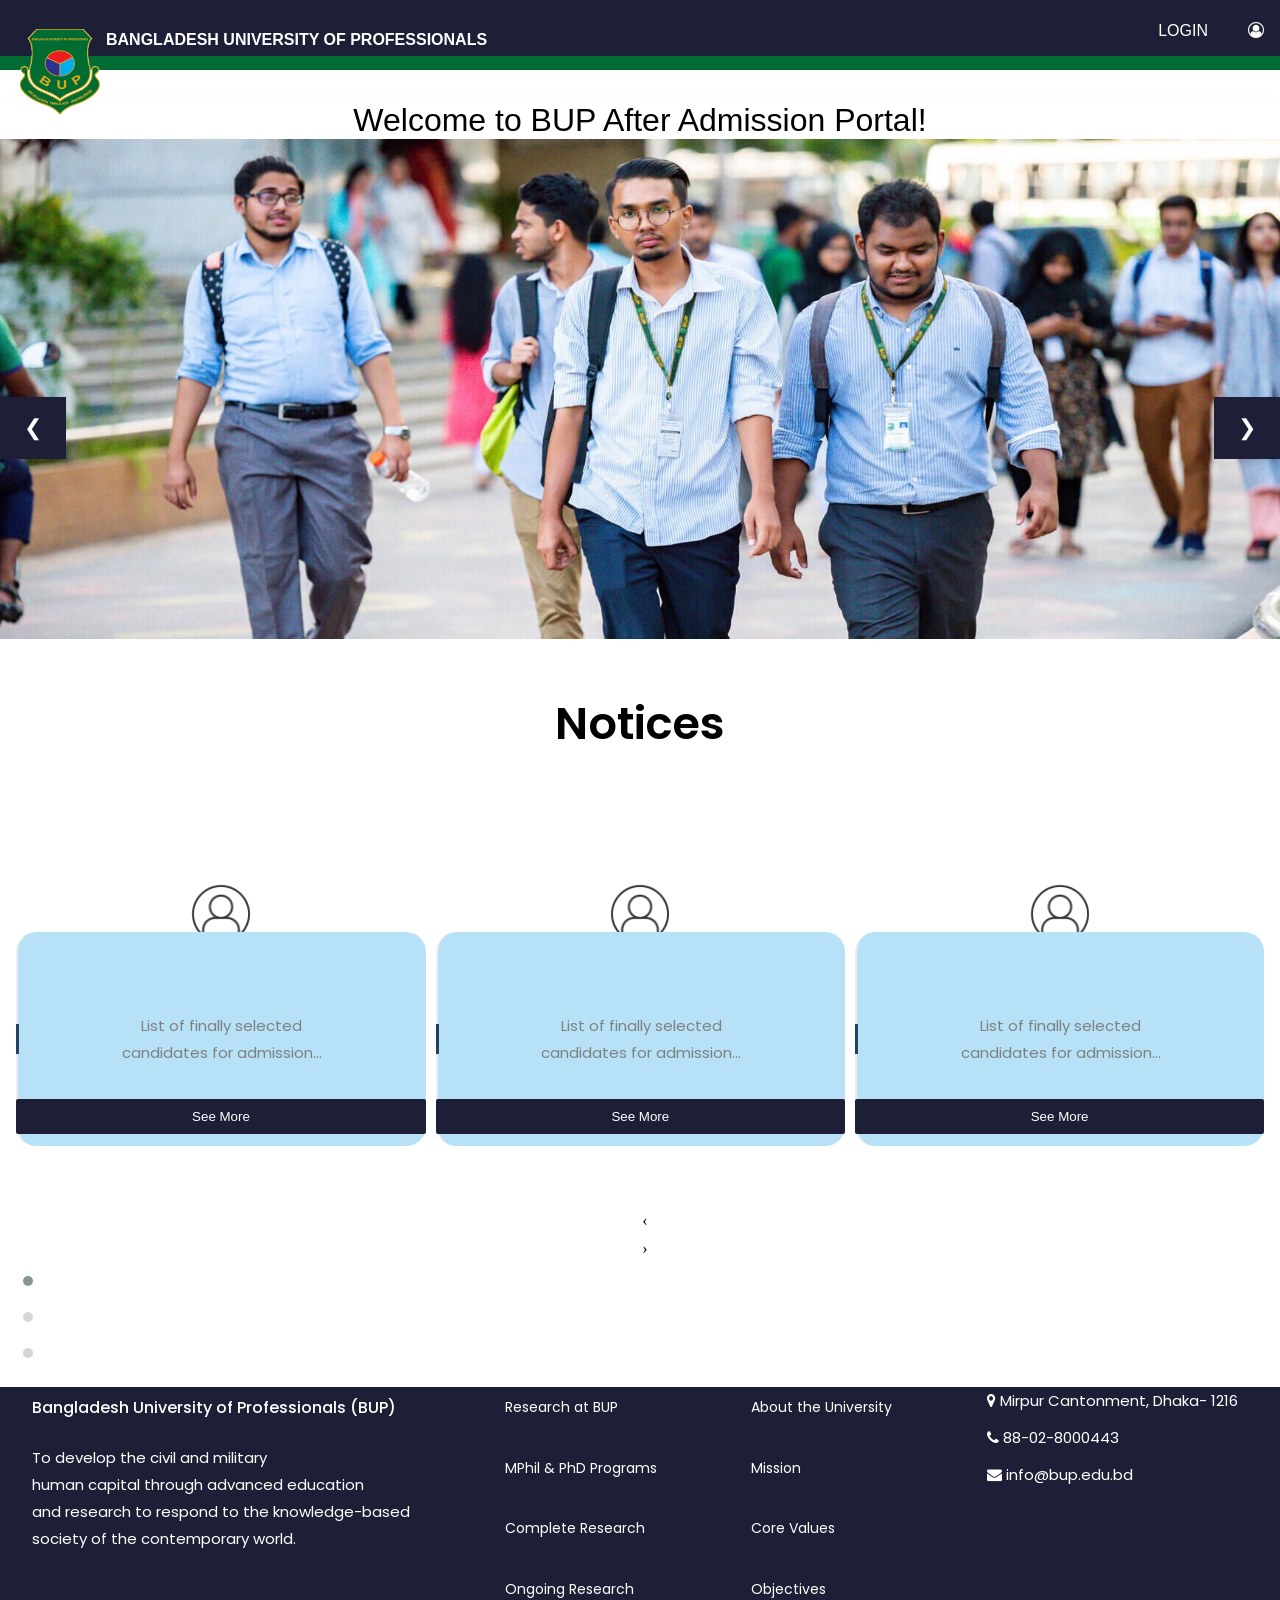
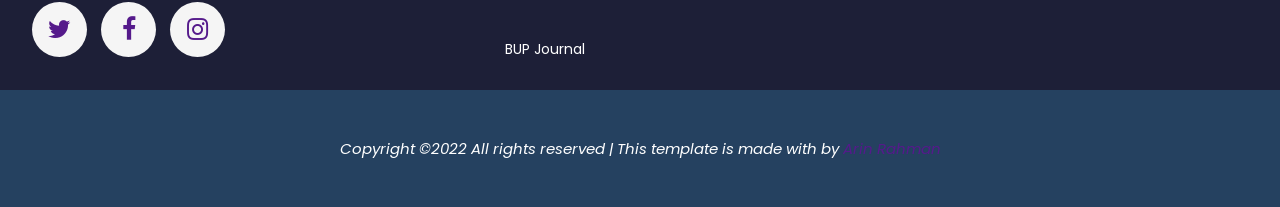
<file: index.html>
<!DOCTYPE html>
<html>
<head>
  <meta charset="UTF-8">

  <meta name="viewport" content="width=device-width, initial-scale=1.0">
    <!--css link-->
    <link rel="stylesheet" type="text/css" href="style.css">
       <link rel="stylesheet" type="text/css" href="responsive.css">
       <!-- owl link-->
       <link rel="stylesheet" type="text/css" href="owl.carousel.min.css">
       <link rel="stylesheet" type="text/css" href="owl.theme.default.min.css">
        <!--font awesome link -->
        <link rel="stylesheet" type="text/css" href="https://cdnjs.cloudflare.com/ajax/libs/font-awesome/4.7.0/css/font-awesome.css">
        <!--google fonts link-->
        <link rel="preconnect" href="https://fonts.googleapis.com">
        <link rel="preconnect" href="https://fonts.gstatic.com" crossorigin>
        <link href="https://fonts.googleapis.com/css2?family=Poppins:ital,wght@0,100;0,200;0,300;0,400;0,500;0,600;0,700;0,800;0,900;1,100;1,200;1,300;1,400;1,500;1,600;1,700;1,800;1,900&display=swap" rel="stylesheet">
   
</head>
<header>
   <title>Home Page By Arin Rahman 2054901056</title> 
</header>
<body>
<div class="arin-container">
            <div class="navbar-arin">
                <div class="identity-menu-arin">
                    <div class="identity-arin">
                        <div class="logo-arin">
                            <img src="logo-arin.jpg">
                        </div>
                        <div class="title-arin">
                            <h6>BANGLADESH UNIVERSITY OF PROFESSIONALS</h6>
                        </div>
                    </div>
                    <div class="menu-arin">
                        <ul>
                            <li><div class="dropdown">
                                <button class="dropbtn"><a href="">LOGIN</a></button>
                                <div class="dropdown-content">
                                  <a href="studentlogin.html">Student<br> Login</a>
                                  <a href="#">Admin<br> Login</a>
                                  
                                </div>
                              </div></li>
                            <li><a href=""><i class="fa fa-user-circle-o" aria-hidden="true"></i></a></li>
    
                        </ul>
                    </div>
                </div>
            </div>
            <!-- New Code-->
            <div class="welcome-message">
                <h1>Welcome to BUP After Admission Portal!</h1>
            </div>
            

<div class="w3-content w3-display-container ">
  <img class="mySlides" src="img_snowtops.jpg" style="width:1400px;  height:500px;">
  <img class="mySlides" src="img_lights.jpg" style="width:1400px;  height:500px;">
  <img class="mySlides" src="img_mountains.jpg" style="width:1400px; height:500px;">
  <img class="mySlides" src="img_forest.jpg" style="width:1400px;  height:500px;">

  <div class="button-tog">
    <div class="button-l">
        <button class="arin-slider-button-left" onclick="plusDivs(-1)">&#10094;</button>
       
    </div>
    <div class="button-r">
       
        <button class="arin-slider-button-right" onclick="plusDivs(1)">&#10095;</button>
    </div>
  </div>
  
</div>

<script>
var slideIndex = 1;
showDivs(slideIndex);

function plusDivs(n) {
  showDivs(slideIndex += n);
}

function showDivs(n) {
  var i;
  var x = document.getElementsByClassName("mySlides");
  if (n > x.length) {slideIndex = 1}
  if (n < 1) {slideIndex = x.length}
  for (i = 0; i < x.length; i++) {
    x[i].style.display = "none";  
  }
  x[slideIndex-1].style.display = "block";  
}
</script>
<!--testimonial section starts here--> 
<section class="testimonial">
    <div class="container">
        <div class="upper-part">
            <h1>Notices</h1>
           
            
        </div>

        <div class="owl-carousel owl-theme">
            <div class="item">                       <!--1 starts here -->
                <div class="test-1">
                 <div class="user-image">
                     <img src="person_1.jpg">
                     <i class="fa fa-quote-left"></i>
                 </div>
                 <p>List of finally selected <br>candidates for admission...</p>
                 <button class="slider-button">See More</button>
                
                 </div>
                
                <!--1 ends here --></div>
            <div class="item">                       <!--1 starts here -->
                <div class="test-1">
                 <div class="user-image">
                     <img src="person_1.jpg">
                     <i class="fa fa-quote-left"></i>
                 </div>
                 <p>List of finally selected <br>candidates for admission...</p>
                 <button class="slider-button">See More</button>
                
                 </div>
                
                <!--1 ends here --></div>
            <div class="item">                       <!--1 starts here -->
                <div class="test-1">
                 <div class="user-image">
                     <img src="person_1.jpg">
                     <i class="fa fa-quote-left"></i>
                 </div>
                 <p>List of finally selected <br>candidates for admission...</p>
                 <button class="slider-button">See More</button>
                 
                 </div>
                
                <!--1 ends here --></div>
            <div class="item">                       <!--1 starts here -->
                <div class="test-1">
                 <div class="user-image">
                     <img src="person_1.jpg">
                     <i class="fa fa-quote-left"></i>
                 </div>
                 <p>List of finally selected <br>candidates for admission...</p>
                 <button class="slider-button">See More</button>
                
                 </div>
                
                <!--1 ends here --></div>
            <div class="item">                       <!--1 starts here -->
                <div class="test-1">
                 <div class="user-image">
                     <img src="person_1.jpg">
                     <i class="fa fa-quote-left"></i>
                 </div>
                 <   <p>List of finally selected <br>candidates for admission...</p>
                 <button class="slider-button">See More</button>
                 
                 </div>
                
                <!--1 ends here --></div>
            <div class="item">                       <!--1 starts here -->
                <div class="test-1">
                 <div class="user-image">
                     <img src="person_1.jpg">
                     <i class="fa fa-quote-left"></i>
                 </div>
                 <p>List of finally selected <br>candidates for admission...</p>
                 <button class="slider-button">See More</button>
                 
                 </div>
                
                <!--1 ends here --></div>
            <div class="item">                       <!--1 starts here -->
                <div class="test-1">
                 <div class="user-image">
                     <img src="person_1.jpg">
                     <i class="fa fa-quote-left"></i>
                 </div>
                 <p>List of finally selected <br>candidates for admission...</p>
                 <button class="slider-button">See More</button>
            
                 </div>
                
                <!--1 ends here --></div>
            <div class="item">                       <!--1 starts here -->
                <div class="test-1">
                 <div class="user-image">
                     <img src="person_1.jpg">
                     <i class="fa fa-quote-left"></i>
                 </div>
                 <p>List of finally selected <br>candidates for admission...</p>
                 <button class="slider-button">See More</button>
               
                 </div>
                
                <!--1 ends here --></div>
                
                <!--1 ends here --></div>
        </div>



    </div>
    
</section>
<!--testimonial section ends here--> 
<!--java script file link-->
<script src="jquery.min.js"></script>
<script src="owl.carousel.js"></script>
<script src="function.js"></script>

<!--summary section starts here -->
<section class="summary">
    <div class="#">
       <div class="sum-tog">
       <div class="sum-item">
           <h1>Bangladesh University of Professionals (BUP)</h1>
           <p>To develop the civil and military <br>human capital through advanced education<br> and research to respond to the knowledge-based <br>society of the contemporary world.</p>
           <div class="sum-vegefoods-icons">
               <a href=""><i class="fa fa-twitter"></i></a>
               <a href=""><i class="fa fa-facebook-f"></i></a>
               <a href=""><i class="fa fa-instagram"></i></a>
               
           </div>
       </div>
       <div class="sum-item">
           
           <ul>
               <li><a href="">Research at BUP</a></li>
               <li><a href="">MPhil & PhD Programs</a></li>
               <li><a href="">Complete Research</a></li>
               <li><a href="">Ongoing Research</a></li>
               <li><a href="">BUP Journal</a></li>

           </ul>
       </div>
       <div class="sum-item">
         
           <ul>
               <li><a href="">About the University</a></li>
               <li><a href="">Mission</a></li>
               <li><a href="">Core Values</a></li>
               <li><a href="">Objectives</a></li>
           </ul>
       </div>
       <div class="sum-item">
          
               <div class="sum-map">
                   <span><i class="fa fa-map-marker"></i></span>
                   <span>Mirpur Cantonment, Dhaka- 1216</span>
               </div>
               <div class="sum-phone">
                   <span><i class="fa fa-phone"></i></span>
                   <span>88-02-8000443</span>
               </div>
               <div class="sum-mail">
                   <span><i class="fa fa-envelope"></i></span>
                   <span>info@bup.edu.bd</span>
               </div>
       </div>
   </div>
    </div>
</section>


<footer>
<div class="#">
   <div class="footer-div">
       <cite>Copyright ©2022 All rights reserved | This template is made with  by <a href="">Arin Rahman</a></cite>
   </div>
</div>
</footer>
            
        </div>
  
</body>

</html>
</file>
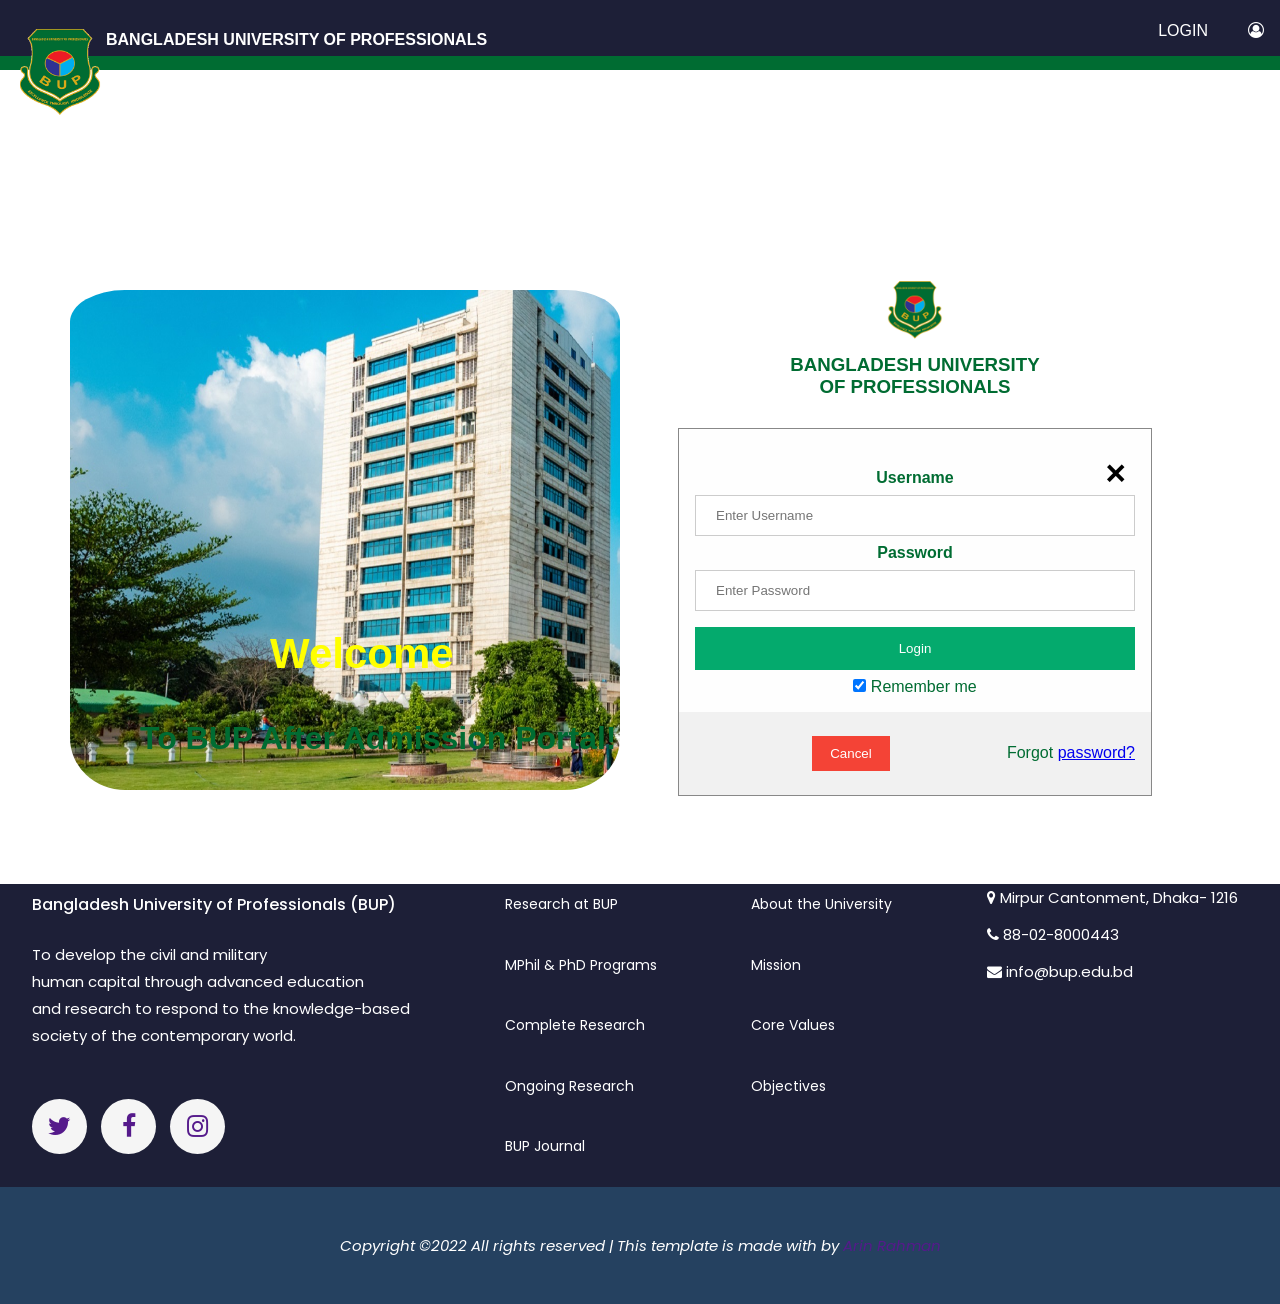
<file: studentlogin.html>
<?php 

$host="localhost";
$user="root";
$password="";
$db="aap_student";

mysql_connect($host,$user,$password);
mysql_select_db($db);

if(isset($_POST['uname'])){
    
    $uname=$_POST['username'];
    $password=$_POST['psw'];
    
    $sql="select * from student where user='".$uname."'AND Pass='".$password."' limit 1";
    
    $result=mysql_query($sql);
    
    if(mysql_num_rows($result)==1){
        echo " You Have Successfully Logged in";
        exit();
    }
    else{
        echo " You Have Entered Incorrect Password";
        exit();
    }
        
}
?>

<!DOCTYPE html>
<html>
<head>
  <meta charset="UTF-8">

  <meta name="viewport" content="width=device-width, initial-scale=1.0">
    <!--css link-->
    <link rel="stylesheet" type="text/css" href="style.css">
       <link rel="stylesheet" type="text/css" href="responsive.css">
       <!-- owl link-->
       <link rel="stylesheet" type="text/css" href="owl.carousel.min.css">
       <link rel="stylesheet" type="text/css" href="owl.theme.default.min.css">
        <!--font awesome link -->
        <link rel="stylesheet" type="text/css" href="https://cdnjs.cloudflare.com/ajax/libs/font-awesome/4.7.0/css/font-awesome.css">
        <!--google fonts link-->
        <link rel="preconnect" href="https://fonts.googleapis.com">
        <link rel="preconnect" href="https://fonts.gstatic.com" crossorigin>
        <link href="https://fonts.googleapis.com/css2?family=Poppins:ital,wght@0,100;0,200;0,300;0,400;0,500;0,600;0,700;0,800;0,900;1,100;1,200;1,300;1,400;1,500;1,600;1,700;1,800;1,900&display=swap" rel="stylesheet">
   
</head>
<header>
   <title>Home Page By Arin Rahman 2054901056</title> 
</header>
<body>
<div class="arin-container">
            <div class="navbar-arin">
                <div class="identity-menu-arin">
                    <div class="identity-arin">
                        <div class="logo-arin">
                            <img src="logo-arin.jpg">
                        </div>
                        <div class="title-arin">
                            <h6>BANGLADESH UNIVERSITY OF PROFESSIONALS</h6>
                        </div>
                    </div>
                    <div class="menu-arin">
                        <ul>
                            <li><div class="dropdown">
                                <button class="dropbtn"><a href="">LOGIN</a></button>
                                <div class="dropdown-content">
                                  <a href="#">Student<br> Login</a>
                                  <a href="#">Admin<br> Login</a>
                                  
                                </div>
                              </div></li>
                            <li><a href=""><i class="fa fa-user-circle-o" aria-hidden="true"></i></a></li>
    
                        </ul>
                    </div>
                </div>
            </div>
           <div class="container-arin">
            <div class="login-tog-arin">
                <div class="login-left-arin">
                    <img src="bup_final.jpg">
                    <h1>Welcome</h1>
                    <h2>To BUP After Admission Portal!</h2>
                </div>
                <div class="login-right-arin">
                    
                        <img src="logo-arin.jpg">
                        <h3>BANGLADESH UNIVERSITY <br> OF PROFESSIONALS</h3>
                        <div id="id01" class="modal"></div>
                        <form class="modal-content animate" action="/action_page.php" method="post">
                            <div class="imgcontainer">
                              <span onclick="document.getElementById('id01').style.display='none'" class="close" title="Close Modal">&times;</span>
                              
                            </div>
                        
                            <div class="container">
                              <label for="uname"><b>Username</b></label>
                              <input type="text" placeholder="Enter Username" name="uname" required>
                        
                              <label for="psw"><b>Password</b></label>
                              <input type="password" placeholder="Enter Password" name="psw" required>
                                
                              <button type="submit">Login</button>
                              <label>
                                <input type="checkbox" checked="checked" name="remember"> Remember me
                              </label>
                            </div>
                        
                            <div class="container" style="background-color:#f1f1f1">
                              <button type="button" onclick="document.getElementById('id01').style.display='none'" class="cancelbtn">Cancel</button>
                              <span class="psw">Forgot <a href="#">password?</a></span>
                            </div>
                          </form>
                    
                </div>
            </div>
           </div>
<!--summary section starts here -->
<section class="summary">
    <div class="#">
       <div class="sum-tog">
       <div class="sum-item">
           <h1>Bangladesh University of Professionals (BUP)</h1>
           <p>To develop the civil and military <br>human capital through advanced education<br> and research to respond to the knowledge-based <br>society of the contemporary world.</p>
           <div class="sum-vegefoods-icons">
               <a href=""><i class="fa fa-twitter"></i></a>
               <a href=""><i class="fa fa-facebook-f"></i></a>
               <a href=""><i class="fa fa-instagram"></i></a>
               
           </div>
       </div>
       <div class="sum-item">
           
           <ul>
               <li><a href="">Research at BUP</a></li>
               <li><a href="">MPhil & PhD Programs</a></li>
               <li><a href="">Complete Research</a></li>
               <li><a href="">Ongoing Research</a></li>
               <li><a href="">BUP Journal</a></li>

           </ul>
       </div>
       <div class="sum-item">
         
           <ul>
               <li><a href="">About the University</a></li>
               <li><a href="">Mission</a></li>
               <li><a href="">Core Values</a></li>
               <li><a href="">Objectives</a></li>
           </ul>
       </div>
       <div class="sum-item">
          
               <div class="sum-map">
                   <span><i class="fa fa-map-marker"></i></span>
                   <span>Mirpur Cantonment, Dhaka- 1216</span>
               </div>
               <div class="sum-phone">
                   <span><i class="fa fa-phone"></i></span>
                   <span>88-02-8000443</span>
               </div>
               <div class="sum-mail">
                   <span><i class="fa fa-envelope"></i></span>
                   <span>info@bup.edu.bd</span>
               </div>
       </div>
   </div>
    </div>
</section>


<footer>
<div class="#">
   <div class="footer-div">
       <cite>Copyright ©2022 All rights reserved | This template is made with  by <a href="">Arin Rahman</a></cite>
   </div>
</div>
</footer>
            
        </div>
  
</body>

</html>
</file>
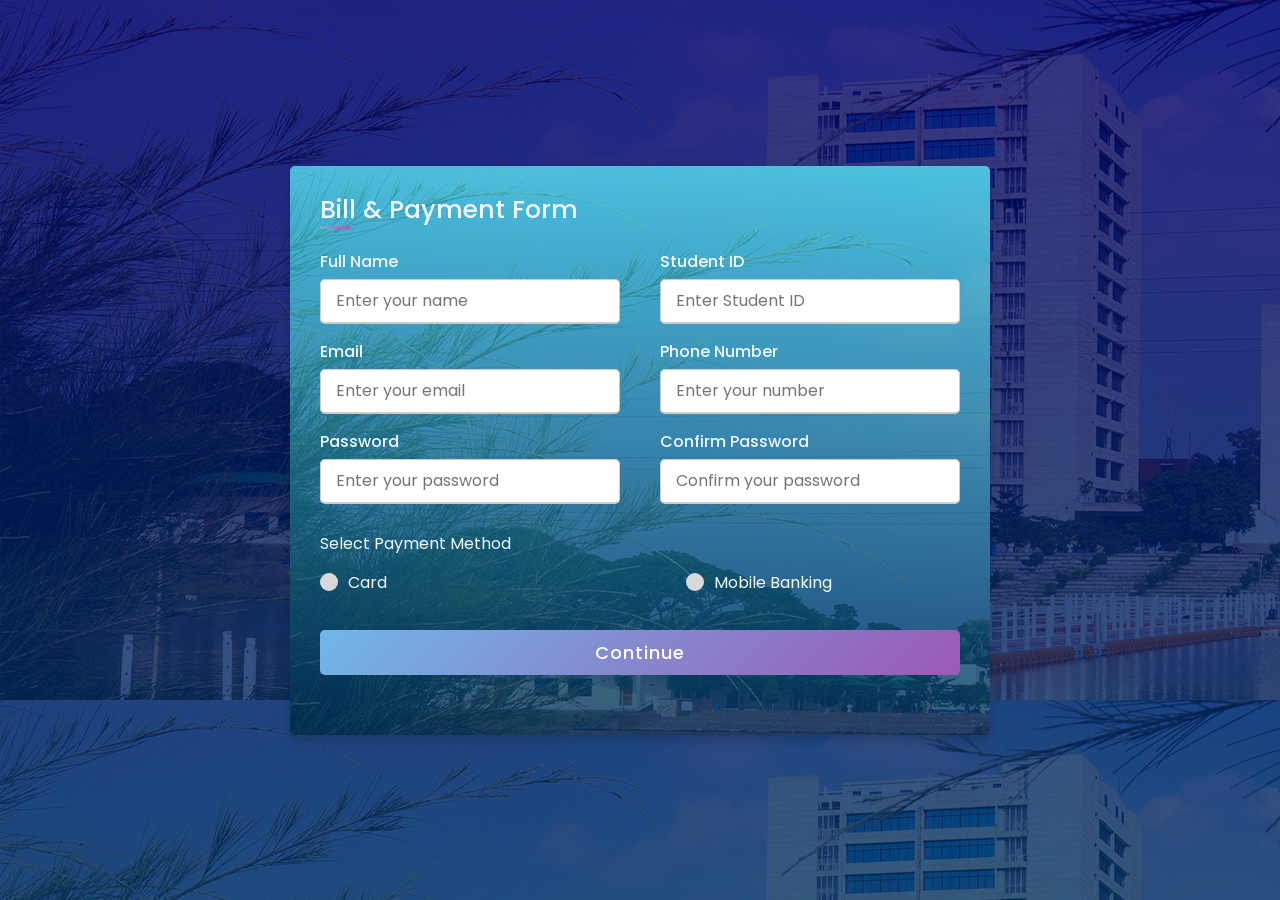
<file: payment/payment.html>
<!DOCTYPE html>
<html lang="en">
  <head>
    <meta charset="UTF-8">
    <title> Payment</title>
    <link rel="stylesheet" href="payment.css">
     <meta name="viewport" content="width=device-width, initial-scale=1.0">
   </head>
<body>
  <div class="container">
    <div class="title">Bill & Payment Form</div>
    <div class="content">
      <form action="#">
        <div class="user-details">
          <div class="input-box">
            <span class="details">Full Name</span>
            <input type="text" placeholder="Enter your name" required>
          </div>
          <div class="input-box">
            <span class="details">Student ID</span>
            <input type="text" placeholder="Enter Student ID" required>
          </div>
          <div class="input-box">
            <span class="details">Email</span>
            <input type="text" placeholder="Enter your email" required>
          </div>
          <div class="input-box">
            <span class="details">Phone Number</span>
            <input type="text" placeholder="Enter your number" required>
          </div>
          <div class="input-box">
            <span class="details">Password</span>
            <input type="text" placeholder="Enter your password" required>
          </div>
          <div class="input-box">
            <span class="details">Confirm Password</span>
            <input type="text" placeholder="Confirm your password" required>
          </div>
        </div>
        <div class="payment-details">
          <input type="radio" name="gender" id="dot-1">
          <input type="radio" name="gender" id="dot-2">
          <span class="payment-title">Select Payment Method</span>
          <div class="category">
            <label for="dot-1">
            <span class="dot one"></span>
            <span id="demo" class="gender">Card</span>
          </label>
          <label for="dot-2">
            <span class="dot two"></span>
            <span id="demo" class="gender">Mobile Banking</span>
          </label>
          </div>
        </div>
        <div class="button">
          <input  type="submit" value="Continue">
        </div>
      </form>
    </div>
  </div>
  
</body>
</html>
</file>
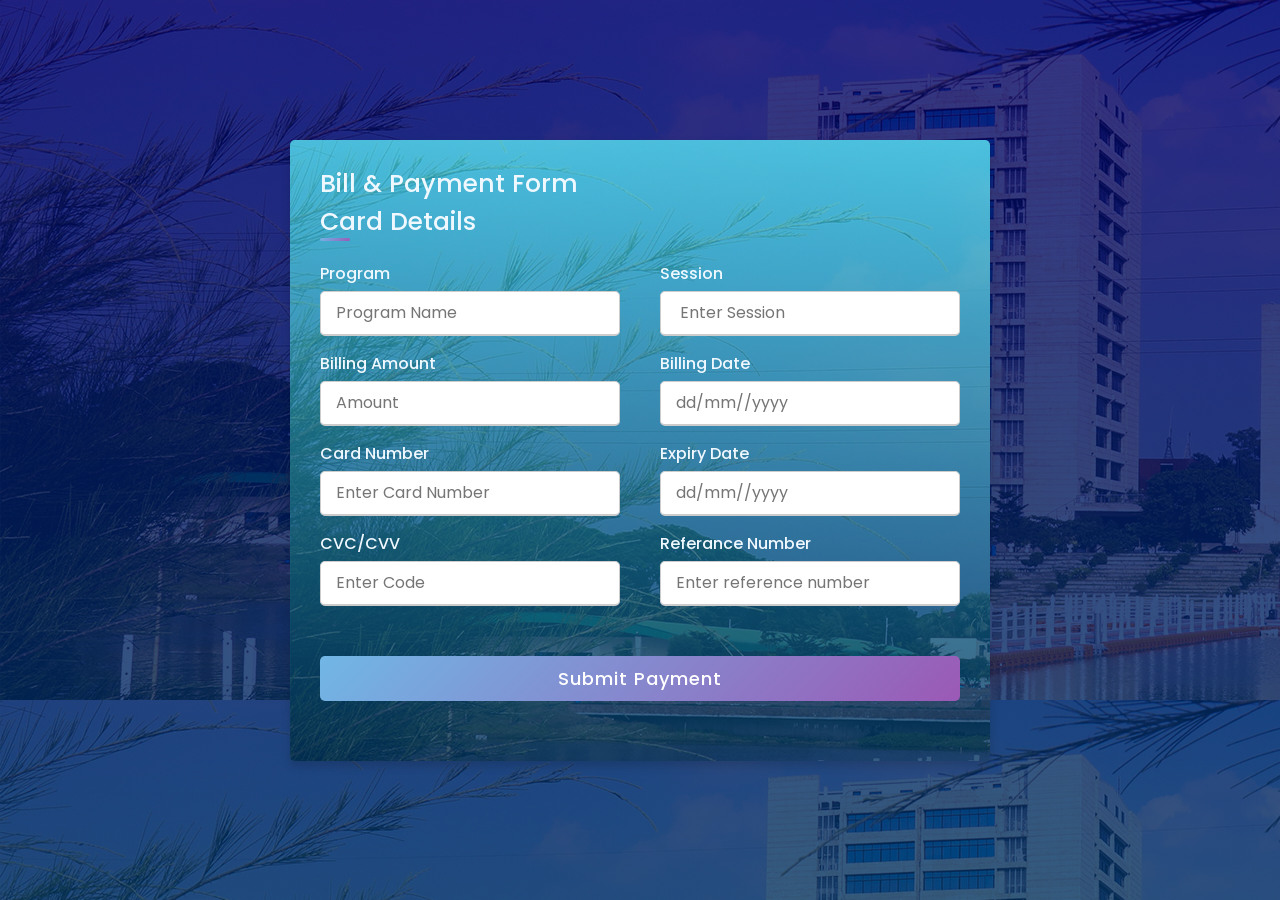
<file: payment/payment2.html>
<!DOCTYPE html>
<html lang="en">
  <head>
    <meta charset="UTF-8">
    <title> Payment2</title>
    <link rel="stylesheet" href="payment.css">
     <meta name="viewport" content="width=device-width, initial-scale=1.0">
   </head>
<body>
  <div class="container">
    <div class="title">Bill & Payment Form<br>Card Details</div>
    <div class="content">
      <form action="#">
        <div class="user-details">
          <div class="input-box">
            <span class="details">Program</span>
            <input type="text" placeholder="Program Name" required>
          </div>
          <div class="input-box">
            <span class="details">Session</span>
            <input type="text" placeholder=" Enter Session" required>
          </div>
          <div class="input-box">
            <span class="details">Billing Amount</span>
            <input type="number" placeholder="Amount" required>
          </div>
          <div class="input-box">
            <span class="details">Billing Date</span>
            <input type="text" placeholder="dd/mm//yyyy" required>
          </div>
          <div class="input-box">
            <span class="details">Card Number</span>
            <input type="text" placeholder="Enter Card Number" required>
          </div>
          <div class="input-box">
            <span class="details">Expiry Date</span>
            <input type="text" placeholder="dd/mm//yyyy" required>
          </div>
          <div class="input-box">
            <span class="details">CVC/CVV</span>
            <input type="text" placeholder="Enter Code" required>
          </div>
          <div class="input-box">
            <span class="details">Referance Number</span>
            <input type="text" placeholder="Enter reference number" required>
          </div>
        </div>
        <!--<div class="payment-details">
          <input type="radio" name="gender" id="dot-1">
          <input type="radio" name="gender" id="dot-2">
          <span class="payment-title">Select Payment Method</span>
          <div class="category">
            <label for="dot-1">
            <span class="dot one"></span>
            <span class="gender">Card</span>
          </label>
          <label for="dot-2">
            <span class="dot two"></span>
            <span class="gender">Mobile Banking</span>
          </label>
          </div>
        </div>-->
        <div class="button">
          <input type="submit" value="Submit Payment">
        </div>
      </form>
    </div>
  </div>

</body>
</html>
</file>
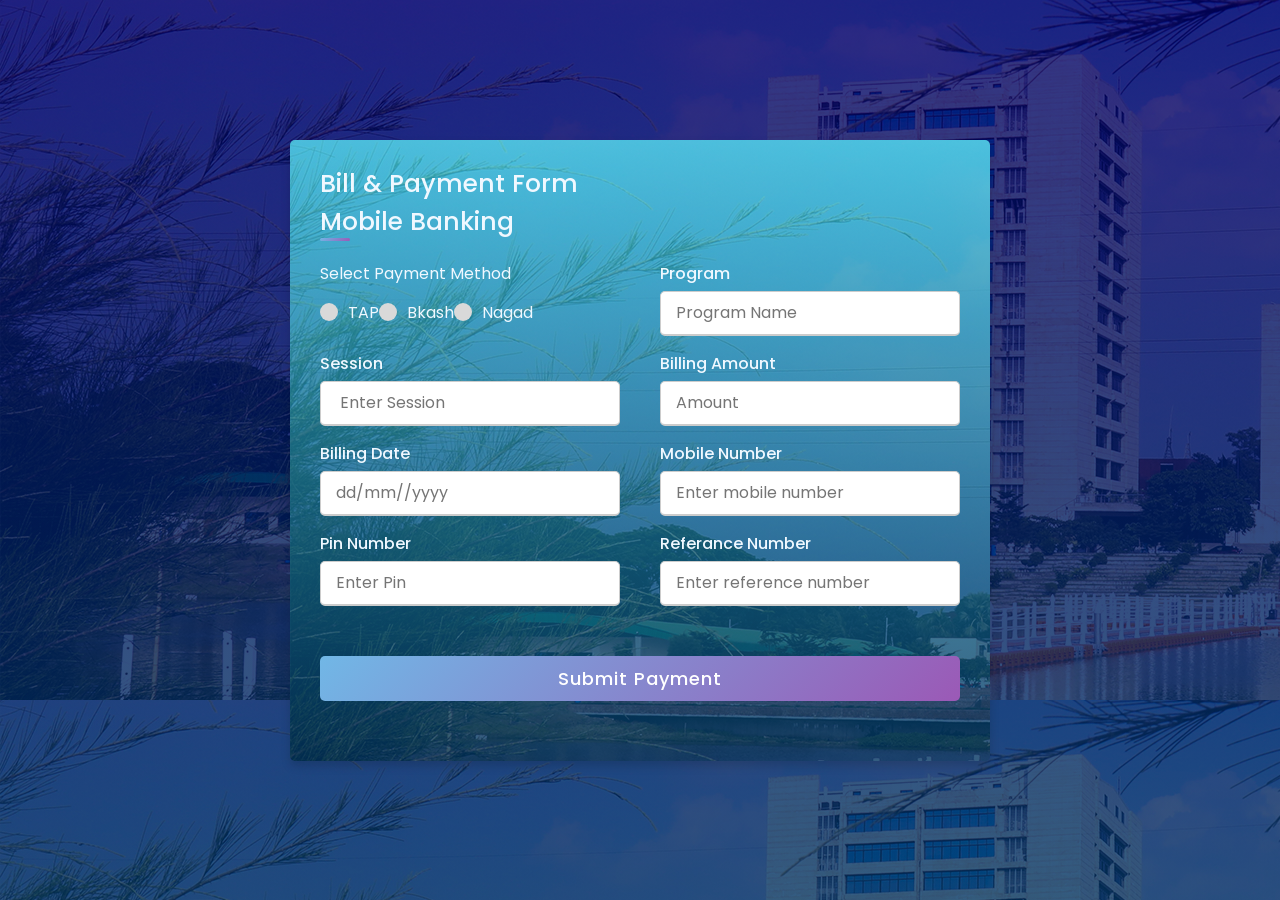
<file: payment/payment3.html>
<!DOCTYPE html>
<html lang="en">
  <head>
    <meta charset="UTF-8">
    <title> Payment3</title>
    <link rel="stylesheet" href="payment.css">
     <meta name="viewport" content="width=device-width, initial-scale=1.0">
   </head>
<body>
  <div class="container">
    <div class="title">Bill & Payment Form<br>Mobile Banking</div>
    <div class="content">
      <form action="#">
        <div class="user-details">
            <div class="payment-details">
                <input type="radio" name="gender" id="dot-1">
                <input type="radio" name="gender" id="dot-2">
                <input type="radio" name="gender" id="dot-3">
                <span class="payment-title">Select Payment Method</span>
                <div class="category">
                  <label for="dot-1">
                  <span class="dot one"></span>
                  <span class="gender">TAP</span>
                </label>
                <label for="dot-2">
                  <span class="dot two"></span>
                  <span class="gender">Bkash </span>
                </label>
                <label for="dot-3">
                    <span class="dot three"></span>
                    <span class="gender">Nagad</span>
                  </label>
                </div>
              </div>
          <div class="input-box">
            <span class="details">Program</span>
            <input type="text" placeholder="Program Name" required>
          </div>
          <div class="input-box">
            <span class="details">Session</span>
            <input type="text" placeholder=" Enter Session" required>
          </div>
          <div class="input-box">
            <span class="details">Billing Amount</span>
            <input type="number" placeholder="Amount" required>
          </div>
          <div class="input-box">
            <span class="details">Billing Date</span>
            <input type="text" placeholder="dd/mm//yyyy" required>
          </div>
          <div class="input-box">
            <span class="details">Mobile Number</span>
            <input type="text" placeholder="Enter mobile number" required>
          </div>
          <div class="input-box">
            <span class="details">Pin Number</span>
            <input type="text" placeholder="Enter Pin " required>
          </div>
          <div class="input-box">
            <span class="details">Referance Number</span>
            <input type="text" placeholder="Enter reference number" required>
          </div>
          
        </div>
        <div class="button">
          <input type="submit" value="Submit Payment">
        </div>
      </form>
    </div>
  </div>

</body>
</html>
</file>
<file: style.css>
*{
    margin:0;
    padding: 0;
}
.navbar-arin{
    width: 100%; 
    
   
   /* position: relative;*/
   position:sticky; /* change*/
    top: 0;
    z-index: 100;
    height: 2rem;
    background: #1d1f37;
    padding: 12px 0;
    border-bottom: 14px solid #006c32; /* Change */
    }
.container-arin{
    width: 1140px;
    margin:auto;
}
.identity-arin{
    display: flex;
    

}
.logo-arin img{
    width: 100%;
    height: 120px;
}
.identity-menu-arin{
    display: flex;
    justify-content: space-between;
    
}
.menu-arin ul{
    display:inline-block;
    margin-left: 32px;
    margin-top:-12px;
    
}
.menu-arin ul li{
    list-style: none;
    display: inline-block;
    margin-right: 16px;
    
}
.menu-arin ul li a{
    
    text-decoration: none;
    font-size: 16px;
    
    
    font-weight: 400;
 
    text-transform: uppercase;
    font-family: "Roboto", sans-serif;
    
    color: #ffffff;
    

}
.menu-arin ul li a:hover{
    
    text-decoration: none;
    font-size: 18px;
    
   
    font-family:'Roboto', sans-serif;
    transition: 1s;
    cursor:pointer;
    border-bottom: 1px solid    white;
}
.title-arin h6{
    white-space: initial;
    margin-top: 20px;
    margin-left: 36px;
    font-size: 16px;
    line-height: 1;
    left: 70px;
    font-weight: 700;
    margin-bottom: -10px;
    text-transform: uppercase;
    font-family: "Roboto", sans-serif;
    padding-left: 0;
    color: #ffffff;
    width: 100%;
    position: absolute;
    
    
}

/* change onwards*/
.welcome-message{
    margin-top: 32px;
    
    box-shadow: rgba(0, 0, 0, 0.25) 0px 25px 50px -12px;
}
.welcome-message h1{
    font-size: 32px;
    font-family: 'Gill Sans', 'Gill Sans MT', Calibri, 'Trebuchet MS', sans-serif;
    font-weight: 500;
    text-align: center;

}
.arin-slider-button-left, .arin-slider-button-right{
    padding-left: 24px;
    padding-right:24px;
    padding-top: 18px;
    padding-bottom: 18px;
    background-color: #1d1f37;
    color: white;
    font-size: 22px;
    
}
.button-tog{
    display: flex;
    justify-content: space-between;
    margin-top: -250px;
}

/*new code*/
.testimonial{
    width: 100%;
    background-color: white;
}
.upper-part h6, .upper-part h1, .upper-part p{
    text-align: center;
}
.upper-part h6{
    font-size: 18px;
    
    margin-bottom: 10px;
    font-family: "Lora", Georgia, serif;
    font-style: italic;
    color: #254160;
}
.upper-part h1{
    position: relative;
    font-size: 45px;
    font-weight: 600;
    color: #000000;
    font-family: "Poppins", Arial, sans-serif;
    margin-top: 22px;
}
.upper-part {
   

    margin-top: 200px;
    
    font-family: "Poppins", Arial, sans-serif;
    background: #fff;
    font-size: 32px;
    line-height: 1.8;
    font-weight: 400;
    color: gray;
    
}
.testimonial-tog{
    display: grid;
    grid-template-columns: auto auto auto;
    padding: 85px 0px;

}
    
.test-1{
    text-align: center;
    
    
    
}

.owl-carousel .owl-item img{
    width: 100px;
    border-radius: 100%;
    
}
.user-image{
   position: relative;
    display: inline-block;
    margin-top: 50px;
    width: 100px;
    height: 100px;
    top: 50px;
    
    
}


 .test-1 p, .test-1 h3, .test-1 h5{
    text-align: center;
}
.test-1 p{
    font-family: "Poppins", Arial, sans-serif;
    background: #b6e1f6 ;
    font-size: 15px;
    line-height: 1.8;
    font-weight: 400;
    color: gray;
    
    border-radius: 20px;
    padding: 80px 18px;
   
    border-left: 2px solid rgb(238, 236, 236);
    position: relative;
}
.slider-button{
    position: relative;
    padding: 10px 28px;
    background-color: #1d1f37;
    color: white;
    border-radius: 2px;
    top: -55px;
}
.test-1 p::before{
    content: '';
    height: 30px;
    width: 3px;
    background-color: #254160;
    position: absolute;
    left: -2px;
    top: 50%;
    transform: translateY(-50%);

}
.test-1 h3{
    font-weight: 400;
    font-size: 18px;
    margin-bottom: 0;
    font-family: "Poppins", Arial, sans-serif;
}
.test-1 h5{
    font-size: 12px;
    font-weight: 400;
    text-transform: uppercase;
    letter-spacing: 2px;
    font-family: "Poppins", Arial, sans-serif;
    margin: 10px 0px;
}

.sum-tog{
    display: grid;
    grid-template-columns: auto auto auto auto;
    column-gap: 20px;
    background-color: #1d1f37
    
}
.sum-item{
    text-align: left;
    padding-left: 32px;
    padding-right: 32px;
}
.sum-item h1{
    
    font-size: 16px;
    font-weight: 500;
    line-height: 1.5px;
    color:white;
    font-family: "Poppins", Arial, sans-serif;
    padding-bottom: 35px;
    padding-top: 20px;;
    
}
.sum-item p{
    font-size: 14px;
    
    color: white;
    font-family: "Poppins", Arial, sans-serif;
    
    font-size: 15px;
    line-height: 1.8;
    font-weight: 400;
    margin-bottom: 50px;
}
.sum-item ul li{
    list-style: none;
    margin-bottom: 20px;
}

.sum-item ul li a{
    
    text-decoration: none;
    font-size: 14px;
    
    color: white;
    font-family: "Poppins", Arial, sans-serif;
    
    
    line-height: 2.9;
    font-weight: 400;

}
.sum-item ul li a:hover{
    margin-left: 10px;
    transition: 1.0s;
    color: #254160;
}
.sum-vegefoods-icons a i{
    background-color: #f5f5f5;
    width: 55px;
    height: 55px;
    line-height: 55px;
    border-radius: 100%;
    margin-right:10px ;
    font-size: 25px;
    

}
.sum-vegefoods-icons a i:hover{
    background-color: #254160;
    color: white;
    transition: 1.0s;

}
.sum-vegefoods-icons a{
    text-align: center;
}

.sum-map span, .sum-phone span, .sum-mail span{
    font-size: 14px;
    
    color: white;
    font-family: "Poppins", Arial, sans-serif;
    
    font-size: 15px;
    line-height: 1.8;
    font-weight: 400;
    
  
}
.sum-map , .sum-phone , .sum-mail{
    margin-bottom: 10px;
}
.footer-div{
    text-align: center;
  
    font-size: 14px;
    padding: 3em 0;
    color: #ffffff;
    font-family: "Poppins", Arial, sans-serif;
    background-color: #254160;
    font-size: 15px;
    line-height: 1.8;
    font-weight: 400;

}
.footer-div a{
    text-decoration: none;
}

.footer-div a:hover{
    color: #254160;
    transition: 1.0s;
}
/* Style The Dropdown Button */
.dropbtn {
    background-color: #1d1f37;
    color: white;
   
    font-size: 6px;
    border: none;

    font-family: 'Poppins', sans-serif;
    font-weight: 400;
    
  }
  .dropbtn:hover{
      background-color: #1d1f37;
      transition: 1.0s;
  }
  
  /* The container <div> - needed to position the dropdown content */
  .dropdown {
    position: relative;
    display: inline-block;
  }
  
  /* Dropdown Content (Hidden by Default) */
  .dropdown-content {
    display: none;
    position: absolute;
    background-color:#b6e1f6;
    min-width: 160px;
    box-shadow: 0px 8px 16px 0px rgba(0,0,0,0.2);
    z-index: 1;
  }
  
  /* Links inside the dropdown */
  .dropdown-content a {
    color: black;
    padding: 12px 16px;
    text-decoration: none;
    display: block;
  }
  
  /* Change color of dropdown links on hover */
  .dropdown-content a:hover {background-color: #1d1f37}
  
  /* Show the dropdown menu on hover */
  .dropdown:hover .dropdown-content {
    display: block;
  }
  
  /* Change the background color of the dropdown button when the dropdown content is shown */
  .dropdown:hover .dropbtn {
    background-color: #1d1f37;
  }
  /* Full-width input fields */
input[type=text], input[type=password] {
    width: 100%;
    padding: 12px 20px;
    margin: 8px 0;
    display: inline-block;
    border: 1px solid #ccc;
    box-sizing: border-box;
  }
  
  /* Set a style for all buttons */
  button {
    background-color: #04AA6D;
    color: white;
    padding: 14px 20px;
    margin: 8px 0;
    border: none;
    cursor: pointer;
    width: 100%;
  }
  
  button:hover {
    opacity: 0.8;
  }
  
  /* Extra styles for the cancel button */
  .cancelbtn {
    width: auto;
    padding: 10px 18px;
    background-color: #f44336;
  }
  
  /* Center the image and position the close button */
  .imgcontainer {
    text-align: center;
    margin: 24px 0 12px 0;
    position: relative;
  }
  
  img.avatar {
    width: 40%;
    border-radius: 50%;
  }
  
  .container {
    padding: 16px;
  }
  
  span.psw {
    float: right;
    padding-top: 16px;
  }
  
  /* The Modal (background) */
  .modal {
    display: none; /* Hidden by default */
    position: fixed; /* Stay in place */
    z-index: 1; /* Sit on top */
    left: 0;
    top: 0;
    width: 100%; /* Full width */
    height: 100%; /* Full height */
    overflow: auto; /* Enable scroll if needed */
    background-color: rgb(0,0,0); /* Fallback color */
    background-color: rgba(0,0,0,0.4); /* Black w/ opacity */
    padding-top: 60px;
  }
  
  /* Modal Content/Box */
  .modal-content {
    background-color: #fefefe;
    margin: 5% auto 15% auto; /* 5% from the top, 15% from the bottom and centered */
    border: 1px solid #888;
    width: 80%; /* Could be more or less, depending on screen size */
  }
  
  /* The Close Button (x) */
  .close {
    position: absolute;
    right: 25px;
    top: 0;
    color: #000;
    font-size: 35px;
    font-weight: bold;
  }
  
  .close:hover,
  .close:focus {
    color: red;
    cursor: pointer;
  }

  .login-tog-arin{
    display: flex;
    margin-top: 200px;
  }
  .login-left-arin img{
    width: 550px;
    height: 500px;
    border-radius: 10%;
    padding-top: 20px;
    position: relative;
   
  }
  .login-right-arin img{
    width: 80px;
    

  }
  .login-right-arin{
    text-align: center;
    font-family: 'Franklin Gothic Medium', 'Arial Narrow', Arial, sans-serif;
    color: #006c32;
  }
  .login-left-arin h1, .login-left-arin h2{
    
    position: absolute;
    font-family:'Franklin Gothic Medium', 'Arial Narrow', Arial, sans-serif;
   
  
  }
  .login-left-arin h1{
    top: 70%;
    font-size: 42px;
    margin-left: 200px;
    color: yellow;
  }
  .login-left-arin h2{
    top: 80%;
    font-size: 32px;
    margin-left: 70px;
    color: #006c32;
  }
</file>
<file: responsive.css>
/* 
  ##Device = Desktops
  ##Screen = 1281px to higher resolution desktops
*/

@media (min-width: 1281px) {
  
    /* CSS */
    
  }
  
  /* 
    ##Device = Laptops, Desktops
    ##Screen = B/w 1025px to 1280px
  */
  
  @media (min-width: 1025px) and (max-width: 1280px) {
    
    /* CSS */
    
  }
  
  /* 
    ##Device = Tablets, Ipads (portrait)
    ##Screen = B/w 768px to 1024px
  */
  
  @media (min-width: 768px) and (max-width: 1024px) {
    
    /* CSS */
    
  }
  
  /* 
    ##Device = Tablets, Ipads (landscape)
    ##Screen = B/w 768px to 1024px
  */
  
  @media (min-width: 768px) and (max-width: 1024px) and (orientation: landscape) {
    
    /* CSS */
    
  }
  
  /* 
    ##Device = Low Resolution Tablets, Mobiles (Landscape)
    ##Screen = B/w 481px to 767px
  */
  
  @media  (max-width: 767px) {
    .container{
      width: 50%;
    }
    .nav-bar{
      display: none;
    }
    .first, .second, .third{
      width: 100%;
      display: block;
    }
    .top-header{
      padding: 34px 0px;
      line-height: 2.8;
    }
    .banner-content h1{
      font-size: 44px;
    }
    .banner-content p{
      font-size: 10px;
    }

    .banner-content button{
      padding: 8px 16px;
      margin: 18px 0px;
      font-size: 14px;
    }

    .icon-tog{
      text-align: center;
      display: grid;
      grid-template-columns: auto;
    }
    

    .fc-gallery{
      display: flex;
      flex-direction: column;


    }
    .product-gallery{
      display: flex;
      flex-direction: column;
    }
    .product-gallery-2
    {
      display: flex;
      flex-direction: column;
    }
    .banner-2-tog{
      display: flex;
      flex-direction: column;
    }
    .upper-part-2 h2 a{
      color: black;
    }
    .banner-2-price span{
      color: black;
    }
    .banner-2-price span a{
      color: black;
    }
    .social-media-tog{
      display: flex;
      flex-direction: column;
    }
    .subscribe-tog{
      display: flex;
      flex-direction: column;
    }
    .sub-left{
      padding-bottom: 25px;
    }
    .sub-right form input{
      width: 255px;
      margin-right:25px;
    
    }
    .sub-right form{
      display: grid;
      grid-template-columns: auto auto;

    }
    .sum-tog{
      display: flex;
      flex-direction: column;
    }
    .sum-item h1{
      font-size: 20px;
     

    border-bottom: 1px solid #82ae46;
    }
    .sum-item{
      margin-bottom: 35px;
    }


    /* CSS */
    
  }
  
  /* 
    ##Device = Most of the Smartphones Mobiles (Portrait)
    ##Screen = B/w 320px to 479px
  */
  
  /*@media (min-width: 320px) and (max-width: 480px) {}
    
    /* CSS */
</file>
<file: payment/payment.css>
@import url('https://fonts.googleapis.com/css2?family=Poppins:wght@200;300;400;500;600;700&display=swap');
*{
  margin: 0;
  padding: 0;
  box-sizing: border-box;
  font-family: 'Poppins',sans-serif;
}
body{
  height: 100vh;
  display: flex;
  justify-content: center;
  align-items: center;
  padding: 10px;
  /*background: linear-gradient(135deg, #71b7e6, #9b59b6);*/
  background-image: linear-gradient(rgba(0, 0, 100, 0.8),rgba(1, 52, 97, 0.8)),url(bup3.jpg);
}
.container{
  max-width: 700px;
  width: 100%;
  background-color: lavender;
  background-image: linear-gradient(rgba(55, 196, 214, 0.8),rgba(1, 52, 97, 0.8)),url(bup3.jpg);
  padding: 25px 30px;
  border-radius: 5px;
  box-shadow: 0 5px 10px rgba(0,0,0,0.15);
  color: aliceblue;
}
.container .title{
  font-size: 25px;
  font-weight: 500;
  position: relative;
}
.container .title::before{
  content: "";
  position: absolute;
  left: 0;
  bottom: 0;
  height: 3px;
  width: 30px;
  border-radius: 5px;
  background: linear-gradient(135deg, #71b7e6, #9b59b6);
}
.content form .user-details{
  display: flex;
  flex-wrap: wrap;
  justify-content: space-between;
  margin: 20px 0 12px 0;
}
form .user-details .input-box{
  margin-bottom: 15px;
  width: calc(100% / 2 - 20px);
}
form .input-box span.details{
  display: block;
  font-weight: 500;
  margin-bottom: 5px;
}
.user-details .input-box input{
  height: 45px;
  width: 100%;
  outline: none;
  font-size: 16px;
  border-radius: 5px;
  padding-left: 15px;
  border: 1px solid #ccc;
  border-bottom-width: 2px;
  transition: all 0.3s ease;
}
.user-details .input-box input:focus,
.user-details .input-box input:valid{
  border-color: #9b59b6;
}
 form .gender-details .gender-title{
  font-size: 20px;
  font-weight: 500;
 }
 form .category{
   display: flex;
   width: 80%;
   margin: 14px 0 ;
   justify-content: space-between;
 }
 form .category label{
   display: flex;
   align-items: center;
   cursor: pointer;
 }
 form .category label .dot{
  height: 18px;
  width: 18px;
  border-radius: 50%;
  margin-right: 10px;
  background: #d9d9d9;
  border: 5px solid transparent;
  transition: all 0.3s ease;
}
 #dot-1:checked ~ .category label .one,
 #dot-2:checked ~ .category label .two,
 #dot-3:checked ~ .category label .three{
   background: #9b59b6;
   border-color: #d9d9d9;
 }
 form input[type="radio"]{
   display: none;
 }
 form .button{
   height: 45px;
   margin: 35px 0
 }
 form .button input{
   height: 100%;
   width: 100%;
   border-radius: 5px;
   border: none;
   color: #fff;
   font-size: 18px;
   font-weight: 500;
   letter-spacing: 1px;
   cursor: pointer;
   transition: all 0.3s ease;
   background: linear-gradient(135deg, #71b7e6, #9b59b6);
 }
 form .button input:hover{
  /* transform: scale(0.99); */
  background: linear-gradient(-135deg, #71b7e6, #9b59b6);
  }
 @media(max-width: 584px){
 .container{
  max-width: 100%;
}
form .user-details .input-box{
    margin-bottom: 15px;
    width: 100%;
  }
  form .category{
    width: 100%;
  }
  .content form .user-details{
    max-height: 300px;
    overflow-y: scroll;
  }
  .user-details::-webkit-scrollbar{
    width: 5px;
  }
  }
  @media(max-width: 459px){
  .container .content .category{
    flex-direction: column;
  }
}
</file>
